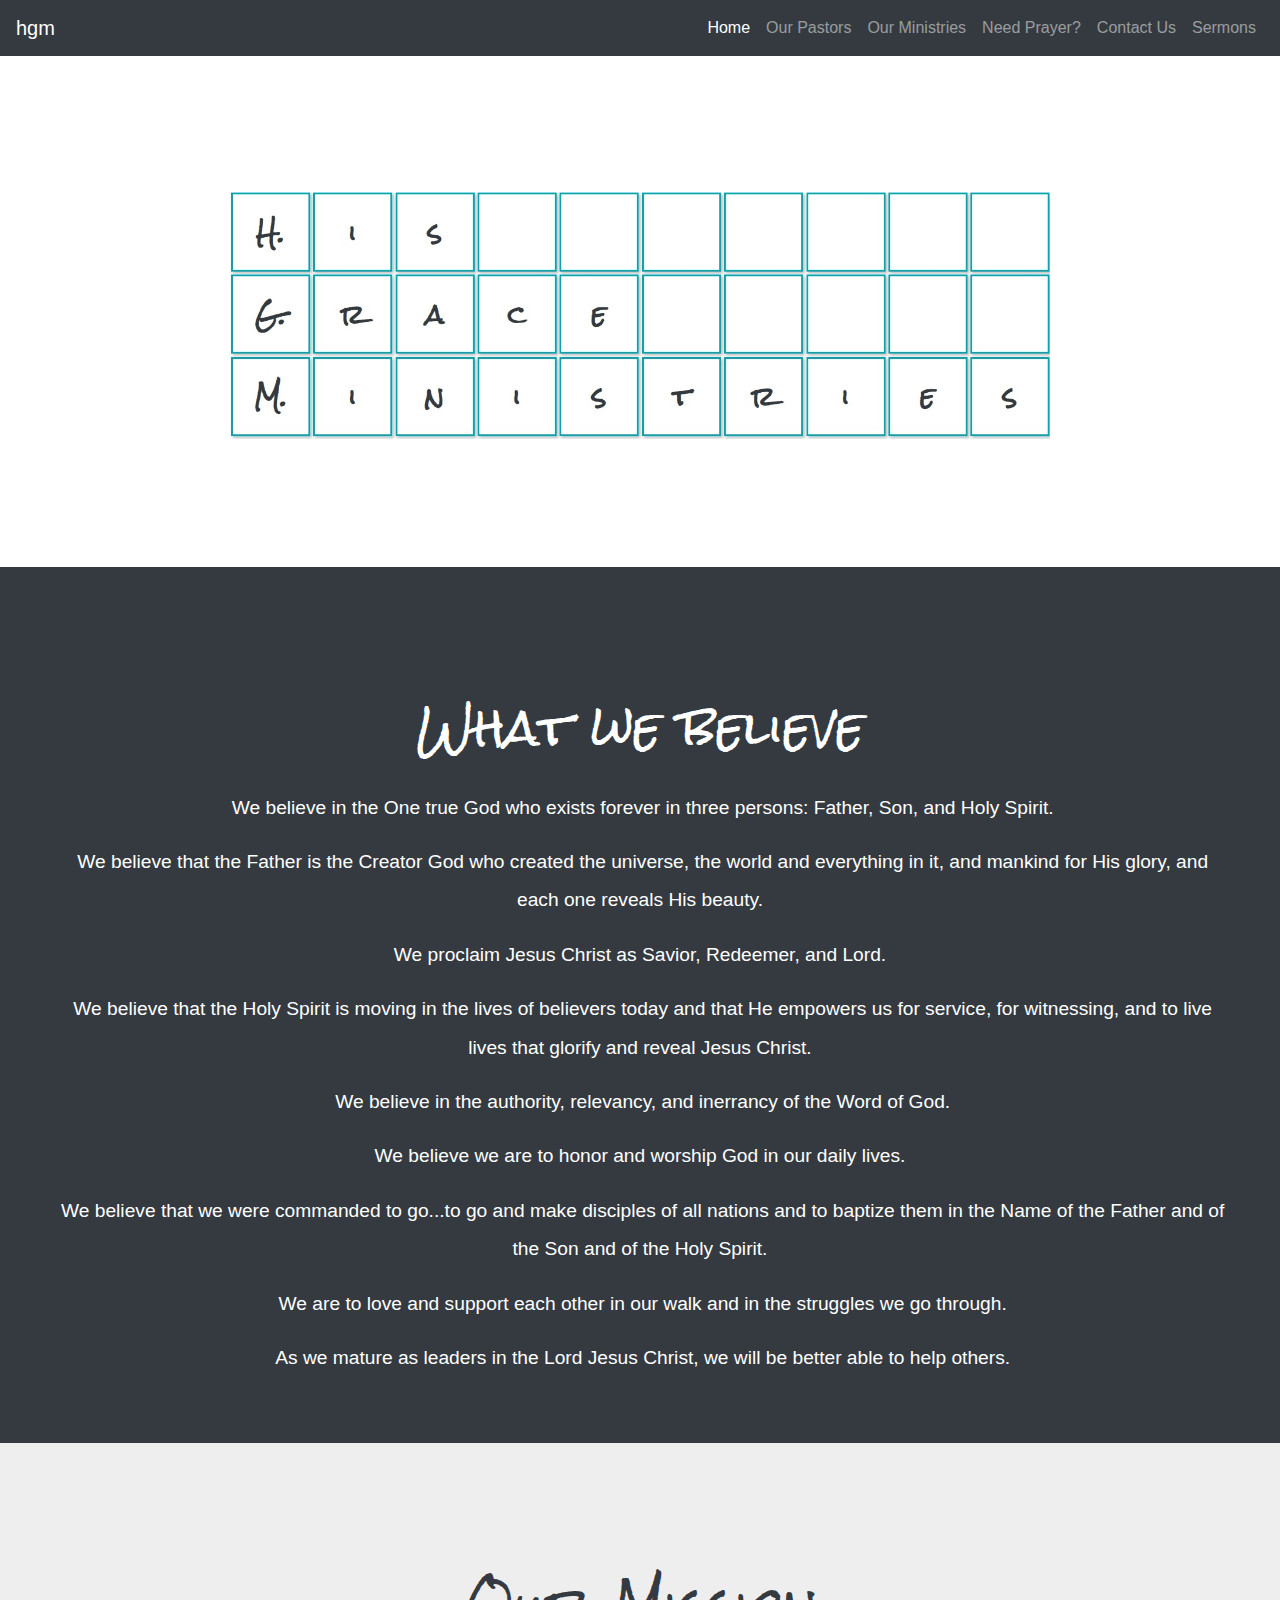
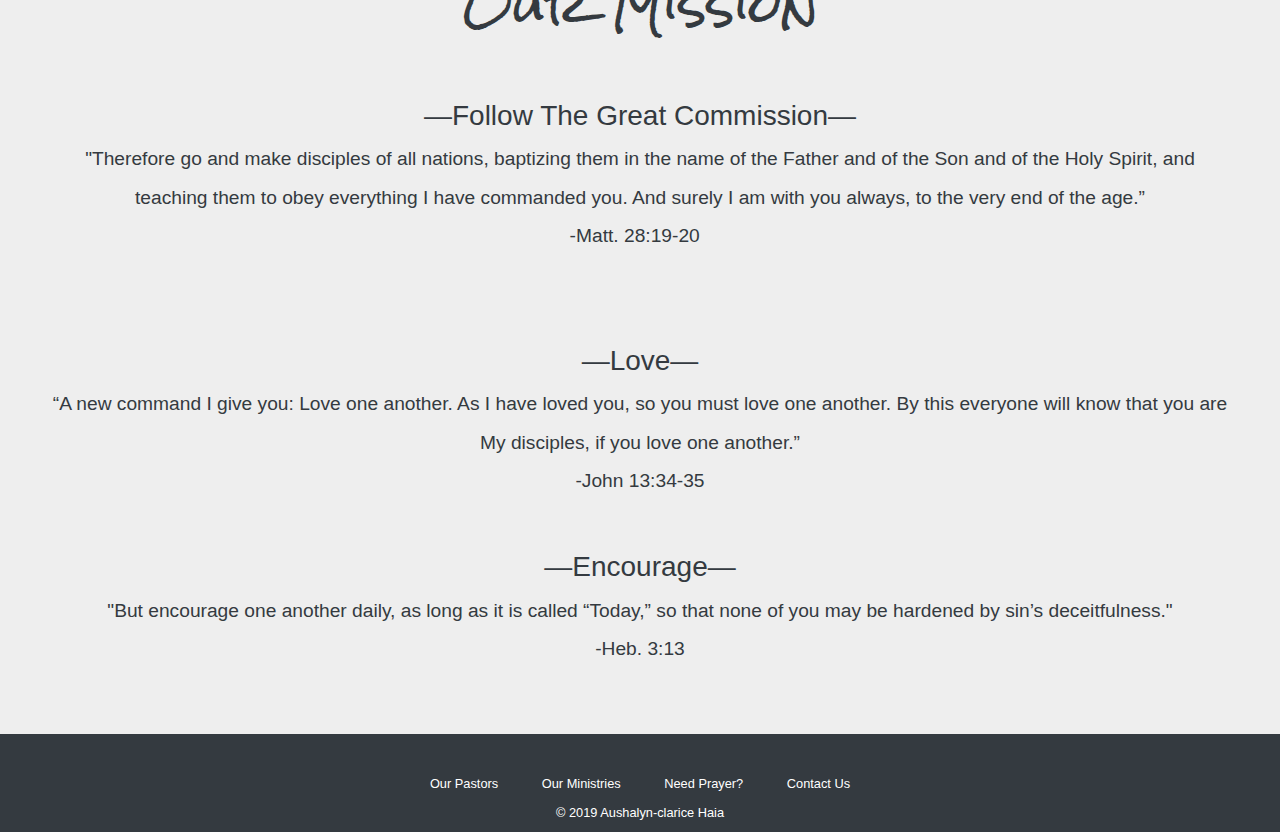
<file: index.html>
<!DOCTYPE html>
<html lang="en" dir="ltr">
<link rel="icon" href="transparent-logo.ico">
<head>
  <meta charset="utf-8">
  <title>HGM Practice Site</title>
  <!--STYLESHEET-->
    <link rel="stylesheet" href="CSS/styles.css">
    <!--BOOTSTRAP-->
    <link rel="stylesheet" href="https://stackpath.bootstrapcdn.com/bootstrap/4.3.1/css/bootstrap.min.css" integrity="sha384-ggOyR0iXCbMQv3Xipma34MD+dH/1fQ784/j6cY/iJTQUOhcWr7x9JvoRxT2MZw1T" crossorigin="anonymous">
    <!--FONT AWESOME-->
    <link rel="stylesheet" href="https://use.fontawesome.com/releases/v5.7.2/css/all.css" integrity="sha384-fnmOCqbTlWIlj8LyTjo7mOUStjsKC4pOpQbqyi7RrhN7udi9RwhKkMHpvLbHG9Sr" crossorigin="anonymous">
    <!--FONT-->
    <link href="https://fonts.googleapis.com/css?family=Roboto+Condensed:400,700|Rock+Salt" rel="stylesheet">
</head>

<body>
  <section id="title">

    <!-- NAVBAR -->

    <nav class="navbar navbar-expand-md navbar-dark bg-dark fixed-top">
      <a class="navbar-brand" href=""><i class="fas fa-arrow-circle-up"></i> hgm</a>
      <button class="navbar-toggler" type="button" data-toggle="collapse" data-target="#navbarNav" aria-controls="navbarNav" aria-expanded="false" aria-label="Toggle navigation">
        <span class="navbar-toggler-icon"></span>
      </button>
      <div class="collapse navbar-collapse justify-content-end" id="navbarNav">
        <ul class="navbar-nav">
          <li class="nav-item active">
            <a class="nav-link" href="index.html">Home <span class="sr-only">(current)</span></a>
          </li>
          <li class="nav-item">
            <a class="nav-link" href="our-pastors.html">Our Pastors</a>
          </li>
          <li class="nav-item">
            <a class="nav-link" href="our-ministries.html">Our Ministries</a>
          </li>
          <li class="nav-item">
            <a class="nav-link" href="need-prayer.html">Need Prayer?</a>
          </li>
          <li class="nav-item">
            <a class="nav-link" href="contact-us.html">Contact Us</a>
          </li>
          <li class="nav-item">
            <a class="nav-link" href="https://www.youtube.com/channel/UCAPXevRoQ9QECupe_6ko9Sg/featured?view_as=subscriber"> Sermons</a>
          </li>
        </ul>
    </nav>


    <div>
      <img class="hgm-box" src="Images/hgm-box.jpg" alt="hgm-box-img">
    </div>

  </section>


  <section id="beliefs">
    <h1 class="section-heading">What we believe</h1>

    <div>
      <p><i class="fas fa-cross cross"></i> We believe in the One true God who exists forever in
        three persons: Father, Son, and Holy Spirit.</p>
      <p><i class="fas fa-cross cross"></i> We believe that the Father is the Creator God who
        created the universe, the world and everything in it,
        and mankind for His glory, and each one reveals His
        beauty.</p>
      <p><i class="fas fa-cross cross"></i> We proclaim Jesus Christ as Savior, Redeemer, and
        Lord.</p>
      <p><i class="fas fa-cross cross"></i> We believe that the Holy Spirit is moving in the lives of
        believers today and that He empowers us for service,
        for witnessing, and to live lives that glorify and reveal
        Jesus Christ.</p>
      <p><i class="fas fa-cross cross"></i> We believe in the authority, relevancy, and inerrancy of
        the Word of God.</p>
      <p><i class="fas fa-cross cross"></i> We believe we are to honor and worship God in our daily
        lives.</p>
      <p><i class="fas fa-cross cross"></i> We believe that we were commanded to go...to go and
        make disciples of all nations and to baptize them in
        the Name of the Father and of the Son and of the
        Holy Spirit.</p>
      <p><i class="fas fa-cross cross"></i> We are to love and support each other in our walk and in
        the struggles we go through.</p>
      <p><i class="fas fa-cross cross"></i> As we mature as leaders in the Lord Jesus Christ, we
        will be better able to help others.</p>

    </div>

  </section>

  <section id="our-mission">
    <h1 class="section-heading">Our Mission</h1>


    <div class="missions">

      <h3><i class=" mission-icon fas fa-road fa-4x"></i><br>—Follow The Great Commission—</h3>

      <p>"Therefore go and make disciples of all nations,
        baptizing them in the name of the Father and of the
        Son and of the Holy Spirit, and teaching them to obey
        everything I have commanded you. And surely I am
        with you always, to the very end of the age.” <br>-Matt. 28:19-20
         </p> 
    </div>

    <div class="missions">

      <h3><i class=" mission-icon far fa-heart fa-4x"></i><br>—Love—</h3>


      <p>“A new command I give you: Love one another. As I
        have loved you, so you must love one another. By this
        everyone will know that you are My disciples, if you
        love one another.” <br>-John 13:34-35</p>
    </div>


    <div class="missions">

      <h3><i class=" mission-icon far fa-thumbs-up fa-4x"></i><br>—Encourage—</h3>


      <p>"But encourage one another daily, as long as it is
        called “Today,” so that none of you may be hardened
        by sin’s deceitfulness." <br>-Heb. 3:13</p>
    </div>


  </section>

  <section id="footer">

      <a href="https://www.facebook.com/His-Grace-Ministries-532335720557410/"><i class=" social-icons fab fa-facebook-f fa-2x"></i> </a>
      <a href="https://www.youtube.com/channel/UCAPXevRoQ9QECupe_6ko9Sg/featured?view_as=subscriber"><i class="social-icons fab fa-youtube fa-2x"></i></a>


    <br>
    <a class="footer-links" href="our-pastors.html">Our Pastors</a>
    <a class="footer-links" href="our-ministries.html">Our Ministries</a>
    <a class="footer-links" href="need-prayer.html">Need Prayer?</a>
    <a class="footer-links" href="contact-us.html">Contact Us</a>




    <p class="copyright"> © 2019 Aushalyn-clarice Haia</p>
  </section>

</body>

</html>
</file>
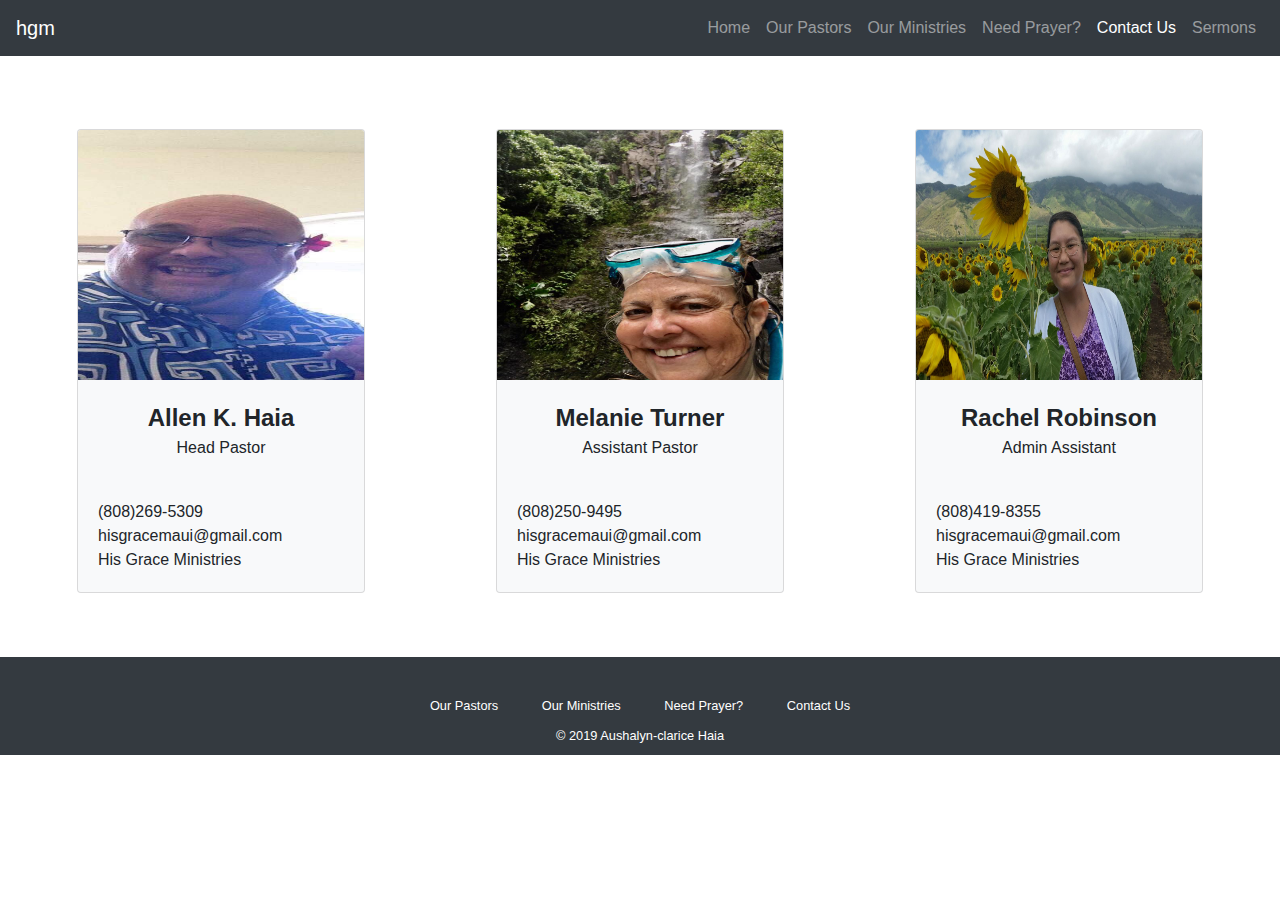
<file: contact-us.html>
<!DOCTYPE html>
<html lang="en" dir="ltr">
  <head>
    <meta charset="utf-8">
    <link rel="icon" href="transparent-logo.ico">
    <title>Contact Us</title>


   <!--STYLESHEET-->
    <link rel="stylesheet" href="CSS/styles.css">
    <!--BOOTSTRAP-->
    <link rel="stylesheet" href="https://stackpath.bootstrapcdn.com/bootstrap/4.3.1/css/bootstrap.min.css" integrity="sha384-ggOyR0iXCbMQv3Xipma34MD+dH/1fQ784/j6cY/iJTQUOhcWr7x9JvoRxT2MZw1T" crossorigin="anonymous">
    <!--FONT AWESOME-->
    <link rel="stylesheet" href="https://use.fontawesome.com/releases/v5.7.2/css/all.css" integrity="sha384-fnmOCqbTlWIlj8LyTjo7mOUStjsKC4pOpQbqyi7RrhN7udi9RwhKkMHpvLbHG9Sr" crossorigin="anonymous">
    <!--FONT-->
    <link href="https://fonts.googleapis.com/css?family=Roboto+Condensed:400,700|Rock+Salt" rel="stylesheet">
  </head>

  <body>

    <!-- NAVBAR -->

    <nav class="navbar navbar-expand-md navbar-dark bg-dark fixed-top">
      <a class="navbar-brand" href=""><i class="fas fa-arrow-circle-up"></i> hgm</a>
      <button class="navbar-toggler" type="button" data-toggle="collapse" data-target="#navbarNav" aria-controls="navbarNav" aria-expanded="false" aria-label="Toggle navigation">
        <span class="navbar-toggler-icon"></span>
      </button>
      <div class="collapse navbar-collapse justify-content-end" id="navbarNav">
        <ul class="navbar-nav">
          <li class="nav-item">
            <a class="nav-link" href="index.html">Home </a>
          </li>
          <li class="nav-item">
            <a class="nav-link" href="our-pastors.html">Our Pastors</a>
          </li>
          <li class="nav-item">
            <a class="nav-link" href="our-ministries.html">Our Ministries</a>
          </li>
          <li class="nav-item">
            <a class="nav-link" href="need-prayer.html">Need Prayer?</a>
          </li>
          <li class="nav-item active">
            <a class="nav-link" href="contact-us.html">Contact Us <span class="sr-only">(current)</span></a>
          </li>
          <li class="nav-item">
            <a class="nav-link" href="https://www.youtube.com/channel/UCAPXevRoQ9QECupe_6ko9Sg/featured?view_as=subscriber"> Sermons</a>
          </li>
        </ul>
    </nav>


<!-- CONTACT INFO -->
<div class="row card-container">

      <div class=" allen-card card bg-light" style="width: 18rem;">
        <img src="Images/allen-pua.jpg" class="card-img-top contact-img" alt="allen-pua-img">
        <div class="card-body">
          <p class="name">Allen K. Haia</p>
          <p class="title">Head Pastor</p> <br>
          <p class="card-text"><i class="contact-icon fas fa-phone-volume"></i> (808)269-5309 <br> <i class="contact-icon far fa-envelope"></i> hisgracemaui@gmail.com <br><i class="contact-icon fab fa-facebook"></i> His Grace Ministries</p>
        </div>
      </div>

  <div class=" mel-card card bg-light" style="width: 18rem;">
      <img src="Images/snorkel-mel.jpg" class="card-img-top contact-img" alt="snorkel-mel-img">
      <div class="card-body">
        <p class="name">Melanie Turner</p>
        <p class="title">Assistant Pastor</p> <br>
        <p class="card-text"><i class="contact-icon fas fa-phone-volume"></i> (808)250-9495 <br> <i class="contact-icon far fa-envelope"></i> hisgracemaui@gmail.com <br><i class="contact-icon fab fa-facebook"></i> His Grace Ministries</p>
      </div>
    </div>


  <div class=" rachel-card card bg-light" style="width: 18rem;">
      <img src="Images/sweet-rachel.jpg" class="card-img-top contact-img" alt="sweet-rachel-img">
      <div class="card-body">
        <p class="name">Rachel Robinson</p>
          <p class="title">Admin Assistant</p> <br>
        <p class="card-text"><i class="contact-icon fas fa-phone-volume"></i> (808)419-8355 <br> <i class="contact-icon far fa-envelope"></i> hisgracemaui@gmail.com <br><i class="contact-icon fab fa-facebook"></i> His Grace Ministries</p>
      </div>
    </div>
</div>

    <section id="footer">

        <a href="https://www.facebook.com/His-Grace-Ministries-532335720557410/"><i class=" social-icons fab fa-facebook-f fa-2x"></i> </a>
        <a href="https://www.youtube.com/channel/UCAPXevRoQ9QECupe_6ko9Sg/featured?view_as=subscriber"><i class="social-icons fab fa-youtube fa-2x"></i></a>


      <br>
      <a class="footer-links" href="our-pastors.html">Our Pastors</a>
      <a class="footer-links" href="our-ministries.html">Our Ministries</a>
      <a class="footer-links" href="need-prayer.html">Need Prayer?</a>
      <a class="footer-links" href="contact-us.html">Contact Us</a>




      <p class="copyright"> © 2019 Aushalyn-clarice Haia</p>
    </section>



  </body>
</html>
</file>
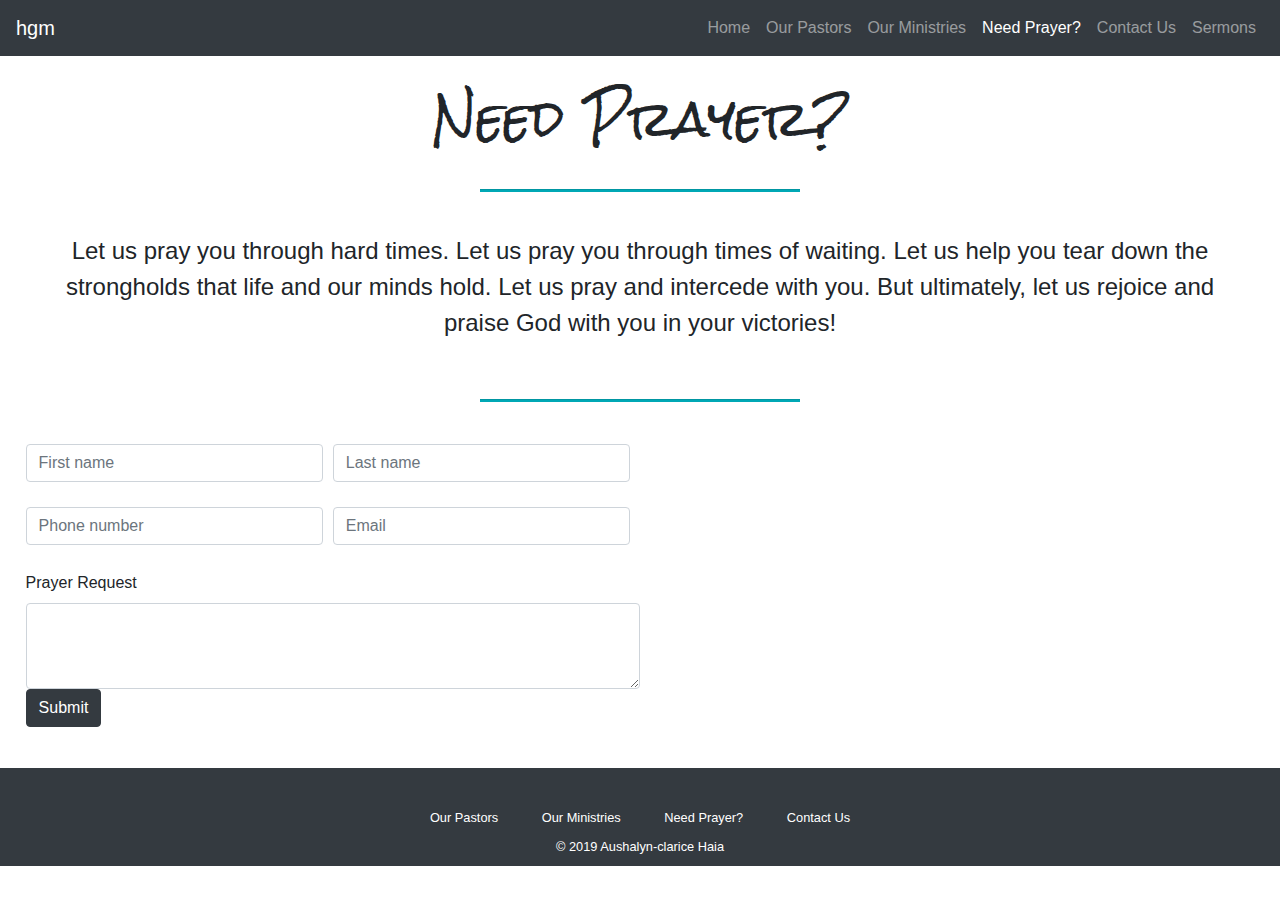
<file: need-prayer.html>
<!DOCTYPE html>
<html lang="en" dir="ltr">
  <head>
    <meta charset="utf-8">
    <link rel="icon" href="transparent-logo.ico">
    <title>Need Prayer?</title>
    
     <!--STYLESHEET-->
    <link rel="stylesheet" href="CSS/styles.css">
    <!--BOOTSTRAP-->
    <link rel="stylesheet" href="https://stackpath.bootstrapcdn.com/bootstrap/4.3.1/css/bootstrap.min.css" integrity="sha384-ggOyR0iXCbMQv3Xipma34MD+dH/1fQ784/j6cY/iJTQUOhcWr7x9JvoRxT2MZw1T" crossorigin="anonymous">
    <!--FONT AWESOME-->
    <link rel="stylesheet" href="https://use.fontawesome.com/releases/v5.7.2/css/all.css" integrity="sha384-fnmOCqbTlWIlj8LyTjo7mOUStjsKC4pOpQbqyi7RrhN7udi9RwhKkMHpvLbHG9Sr" crossorigin="anonymous">
    <!--FONT-->
    <link href="https://fonts.googleapis.com/css?family=Roboto+Condensed:400,700|Rock+Salt" rel="stylesheet">

  </head>

  <body>

    <!-- NAVBAR -->

    <nav class="navbar navbar-expand-md navbar-dark bg-dark fixed-top">
      <a class="navbar-brand" href=""><i class="fas fa-arrow-circle-up"></i> hgm</a>
      <button class="navbar-toggler" type="button" data-toggle="collapse" data-target="#navbarNav" aria-controls="navbarNav" aria-expanded="false" aria-label="Toggle navigation">
        <span class="navbar-toggler-icon"></span>
      </button>
      <div class="collapse navbar-collapse justify-content-end" id="navbarNav">
        <ul class="navbar-nav">
          <li class="nav-item">
            <a class="nav-link" href="index.html">Home </a>
          </li>
          <li class="nav-item">
            <a class="nav-link" href="our-pastors.html">Our Pastors</a>
          </li>
          <li class="nav-item">
            <a class="nav-link" href="our-ministries.html">Our Ministries</a>
          </li>
          <li class="nav-item active">
            <a class="nav-link" href="need-prayer.html">Need Prayer? <span class="sr-only">(current)</span></a>
          </li>
          <li class="nav-item">
            <a class="nav-link" href="contact-us.html">Contact Us</a>
          </li>
          <li class="nav-item">
            <a class="nav-link" href="https://www.youtube.com/channel/UCAPXevRoQ9QECupe_6ko9Sg/featured?view_as=subscriber"> Sermons</a>
          </li>
        </ul>
    </nav>
<!-- PRAYER -->
<h1 class="section-heading">Need Prayer?</h1>
<hr>
<div class="prayer-intro">
<p> Let us pray you through hard times. Let us pray you through times of waiting. Let us help you tear down the strongholds that life and our minds hold. Let us pray and intercede with you. But ultimately, let us rejoice and praise God with you in your victories!</p>
  </div>
  <hr>
    <form>
      <div class="form-row name-col">
        <div class="col">
          <input type="text" class="form-control" placeholder="First name">
        </div>
        <div class="col">
          <input type="text" class="form-control" placeholder="Last name">
        </div>

      </div>
      <div class="form-row user-info-col">
       <div class="col">
          <input type="text" class="form-control" placeholder="Phone number">
        </div>
         <div class="col phone-col">
          <input type="text" class="form-control" placeholder="Email">
        </div>
      </div>

      <div class="form-group text-col">
        <label for="exampleFormControlTextarea1">Prayer Request</label>
        <textarea class="form-control" id="exampleFormControlTextarea1" rows="3"></textarea>
          <button type="submit" class="btn btn-dark prayer-btn">Submit</button>
      </div>

    </form>

  </section>

  <section id="footer">

      <a href="https://www.facebook.com/His-Grace-Ministries-532335720557410/"><i class=" social-icons fab fa-facebook-f fa-2x"></i> </a>
      <a href="https://www.youtube.com/channel/UCAPXevRoQ9QECupe_6ko9Sg/featured?view_as=subscriber"><i class="social-icons fab fa-youtube fa-2x"></i></a>


    <br>
    <a class="footer-links" href="our-pastors.html">Our Pastors</a>
    <a class="footer-links" href="our-ministries.html">Our Ministries</a>
    <a class="footer-links" href="need-prayer.html">Need Prayer?</a>
    <a class="footer-links" href="contact-us.html">Contact Us</a>




    <p class="copyright"> © 2019 Aushalyn-clarice Haia</p>
  </section>

  </body>
</html>
</file>
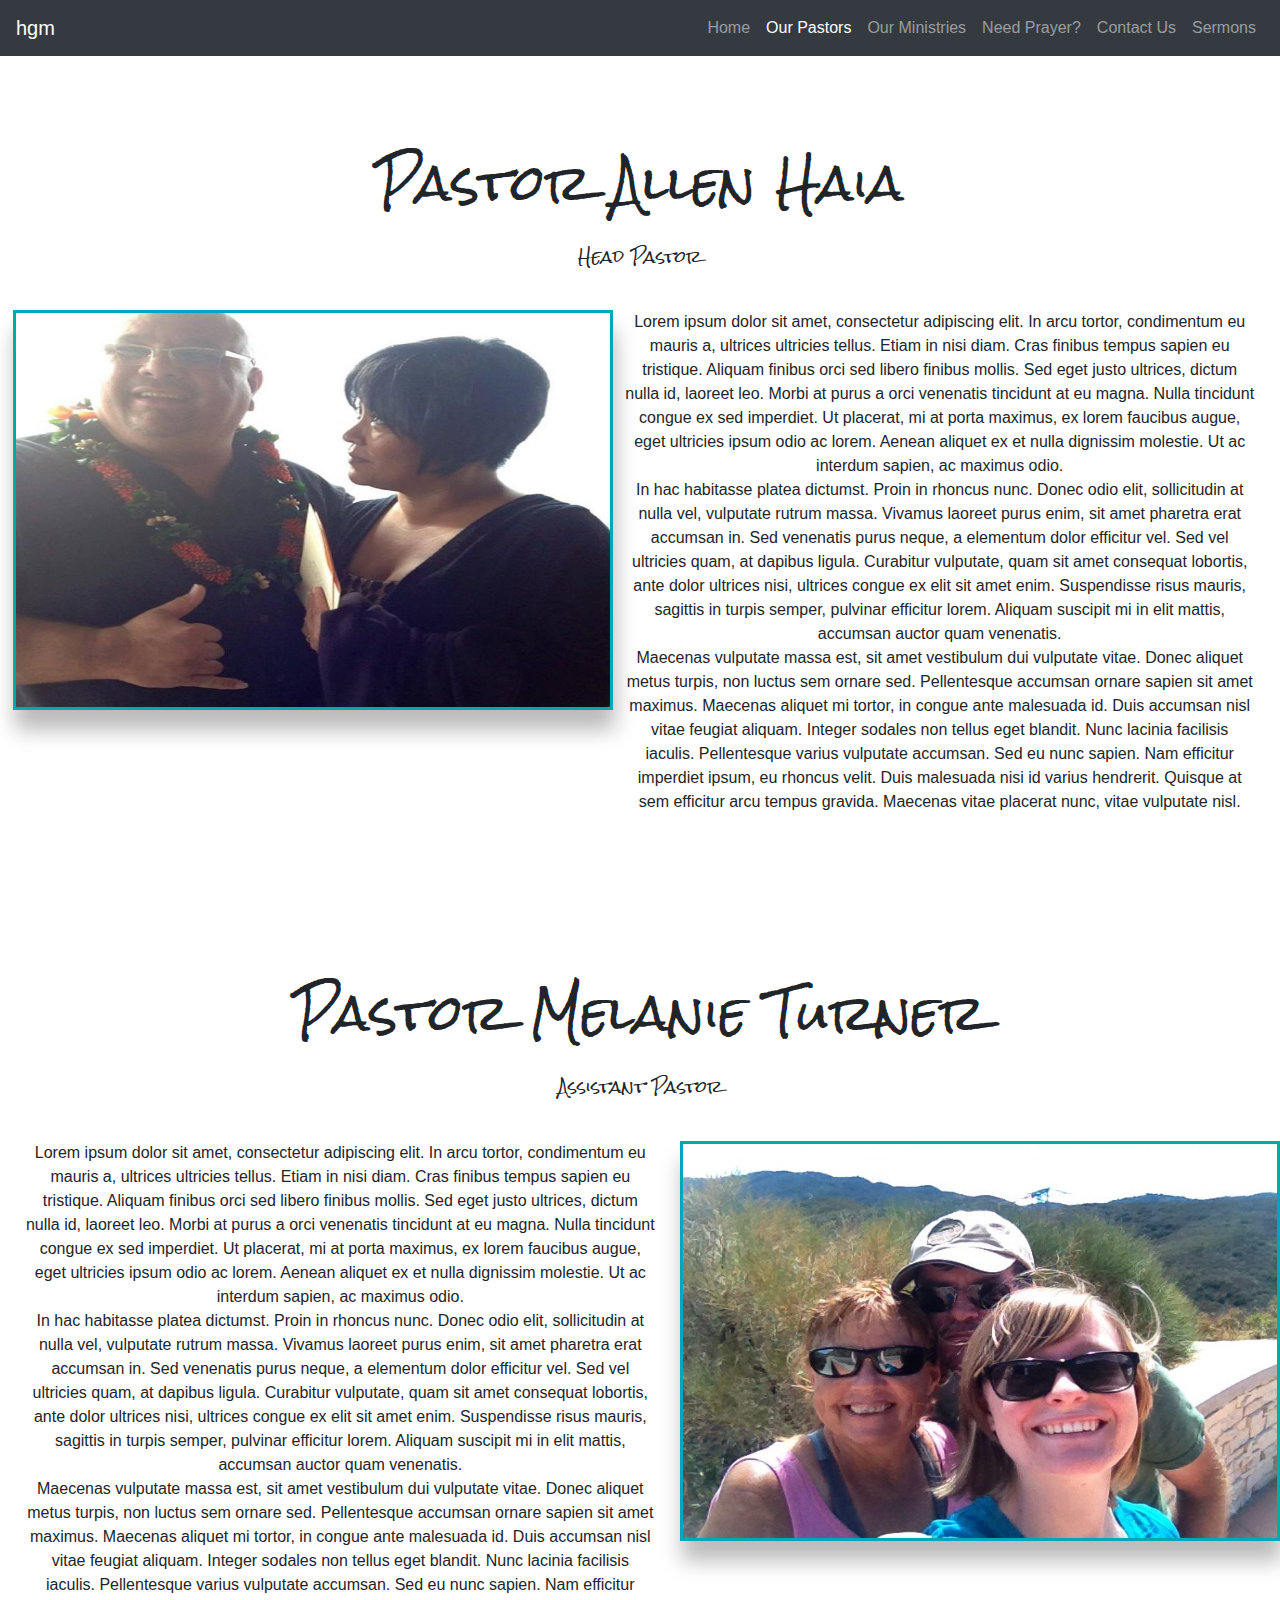
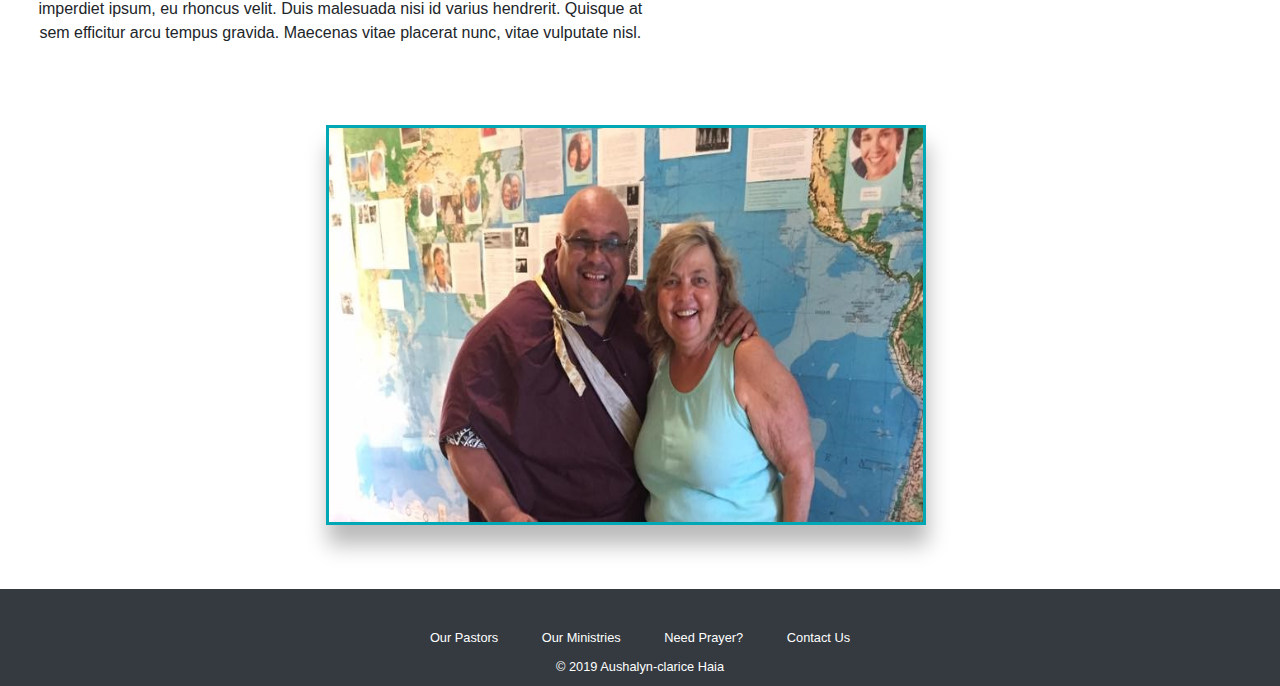
<file: our-pastors.html>
<!DOCTYPE html>
<html lang="en" dir="ltr">
  <head>
    <meta charset="utf-8">
    <link rel="icon" href="transparent-logo.ico">
    <title>Our Pastors</title>
    
  <!--STYLESHEET-->
    <link rel="stylesheet" href="CSS/styles.css">
    <!--BOOTSTRAP-->
    <link rel="stylesheet" href="https://stackpath.bootstrapcdn.com/bootstrap/4.3.1/css/bootstrap.min.css" integrity="sha384-ggOyR0iXCbMQv3Xipma34MD+dH/1fQ784/j6cY/iJTQUOhcWr7x9JvoRxT2MZw1T" crossorigin="anonymous">
    <!--FONT AWESOME-->
    <link rel="stylesheet" href="https://use.fontawesome.com/releases/v5.7.2/css/all.css" integrity="sha384-fnmOCqbTlWIlj8LyTjo7mOUStjsKC4pOpQbqyi7RrhN7udi9RwhKkMHpvLbHG9Sr" crossorigin="anonymous">
    <!--FONT-->
    <link href="https://fonts.googleapis.com/css?family=Roboto+Condensed:400,700|Rock+Salt" rel="stylesheet">

  </head>

  <body>

    <!-- NAVBAR -->

    <nav class="navbar navbar-expand-md navbar-dark bg-dark fixed-top">
      <a class="navbar-brand" href=""><i class="fas fa-arrow-circle-up"></i> hgm</a>
      <button class="navbar-toggler" type="button" data-toggle="collapse" data-target="#navbarNav" aria-controls="navbarNav" aria-expanded="false" aria-label="Toggle navigation">
        <span class="navbar-toggler-icon"></span>
      </button>
      <div class="collapse navbar-collapse justify-content-end" id="navbarNav">
        <ul class="navbar-nav">
          <li class="nav-item">
            <a class="nav-link" href="index.html">Home </a>
          </li>
          <li class="nav-item active">
            <a class="nav-link" href="our-pastors.html">Our Pastors <span class="sr-only">(current)</span></a>
          </li>
          <li class="nav-item">
            <a class="nav-link" href="our-ministries.html">Our Ministries</a>
          </li>
          <li class="nav-item">
            <a class="nav-link" href="need-prayer.html">Need Prayer?</a>
          </li>
          <li class="nav-item">
            <a class="nav-link" href="contact-us.html">Contact Us</a>
          </li>
          <li class="nav-item">
            <a class="nav-link" href="https://www.youtube.com/channel/UCAPXevRoQ9QECupe_6ko9Sg/featured?view_as=subscriber"> Sermons</a>
          </li>

        </ul>
    </nav>

<!-- PASTOR ALLEN AND PASTOR MEL -->

  <div id="allen-container">
    <h1 class="section-heading">Pastor Allen Haia</h1>
    <p class="pastor-title">Head Pastor</p>
    <img class="pastor-allen-img" src="Images/pastor-allen.jpg" alt="pastor-allen-img">
    <p class="pastor-allen-intro">Lorem ipsum dolor sit amet, consectetur adipiscing elit. In arcu tortor, condimentum eu mauris a, ultrices ultricies tellus. Etiam in nisi diam. Cras finibus tempus sapien eu tristique. Aliquam finibus orci sed libero finibus mollis. Sed eget justo ultrices, dictum nulla id, laoreet leo. Morbi at purus a orci venenatis tincidunt at eu magna. Nulla tincidunt congue ex sed imperdiet. Ut placerat, mi at porta maximus, ex lorem faucibus augue, eget ultricies ipsum odio ac lorem. Aenean aliquet ex et nulla dignissim molestie. Ut ac interdum sapien, ac maximus odio.
<br>
In hac habitasse platea dictumst. Proin in rhoncus nunc. Donec odio elit, sollicitudin at nulla vel, vulputate rutrum massa. Vivamus laoreet purus enim, sit amet pharetra erat accumsan in. Sed venenatis purus neque, a elementum dolor efficitur vel. Sed vel ultricies quam, at dapibus ligula. Curabitur vulputate, quam sit amet consequat lobortis, ante dolor ultrices nisi, ultrices congue ex elit sit amet enim. Suspendisse risus mauris, sagittis in turpis semper, pulvinar efficitur lorem. Aliquam suscipit mi in elit mattis, accumsan auctor quam venenatis.
<br>
Maecenas vulputate massa est, sit amet vestibulum dui vulputate vitae. Donec aliquet metus turpis, non luctus sem ornare sed. Pellentesque accumsan ornare sapien sit amet maximus. Maecenas aliquet mi tortor, in congue ante malesuada id. Duis accumsan nisl vitae feugiat aliquam. Integer sodales non tellus eget blandit. Nunc lacinia facilisis iaculis. Pellentesque varius vulputate accumsan. Sed eu nunc sapien. Nam efficitur imperdiet ipsum, eu rhoncus velit. Duis malesuada nisi id varius hendrerit. Quisque at sem efficitur arcu tempus gravida. Maecenas vitae placerat nunc, vitae vulputate nisl.</p>
  </div>

  <div id="mel-container">
    <h1 class="section-heading">Pastor Melanie Turner</h1>
    <p class="pastor-title">Assistant Pastor</p>
    <img class="turner-ohana" src="Images/Turner-ohana.jpg" alt="turner-ohana-img">
    <p class="pastor-mel-intro">Lorem ipsum dolor sit amet, consectetur adipiscing elit. In arcu tortor, condimentum eu mauris a, ultrices ultricies tellus. Etiam in nisi diam. Cras finibus tempus sapien eu tristique. Aliquam finibus orci sed libero finibus mollis. Sed eget justo ultrices, dictum nulla id, laoreet leo. Morbi at purus a orci venenatis tincidunt at eu magna. Nulla tincidunt congue ex sed imperdiet. Ut placerat, mi at porta maximus, ex lorem faucibus augue, eget ultricies ipsum odio ac lorem. Aenean aliquet ex et nulla dignissim molestie. Ut ac interdum sapien, ac maximus odio.
<br>
In hac habitasse platea dictumst. Proin in rhoncus nunc. Donec odio elit, sollicitudin at nulla vel, vulputate rutrum massa. Vivamus laoreet purus enim, sit amet pharetra erat accumsan in. Sed venenatis purus neque, a elementum dolor efficitur vel. Sed vel ultricies quam, at dapibus ligula. Curabitur vulputate, quam sit amet consequat lobortis, ante dolor ultrices nisi, ultrices congue ex elit sit amet enim. Suspendisse risus mauris, sagittis in turpis semper, pulvinar efficitur lorem. Aliquam suscipit mi in elit mattis, accumsan auctor quam venenatis.
<br>
Maecenas vulputate massa est, sit amet vestibulum dui vulputate vitae. Donec aliquet metus turpis, non luctus sem ornare sed. Pellentesque accumsan ornare sapien sit amet maximus. Maecenas aliquet mi tortor, in congue ante malesuada id. Duis accumsan nisl vitae feugiat aliquam. Integer sodales non tellus eget blandit. Nunc lacinia facilisis iaculis. Pellentesque varius vulputate accumsan. Sed eu nunc sapien. Nam efficitur imperdiet ipsum, eu rhoncus velit. Duis malesuada nisi id varius hendrerit. Quisque at sem efficitur arcu tempus gravida. Maecenas vitae placerat nunc, vitae vulputate nisl.</p>
  </div>

  <div class="both-pastors">
    <img class="hgm-pastors-img" src="Images/hgm-pastors.jpg" alt="hgm-pastors-img">
  </div>

  <section id="footer">

      <a href="https://www.facebook.com/His-Grace-Ministries-532335720557410/"><i class=" social-icons fab fa-facebook-f fa-2x"></i> </a>
      <a href="https://www.youtube.com/channel/UCAPXevRoQ9QECupe_6ko9Sg/featured?view_as=subscriber"><i class="social-icons fab fa-youtube fa-2x"></i></a>


    <br>
    <a class="footer-links" href="our-pastors.html">Our Pastors</a>
    <a class="footer-links" href="our-ministries.html">Our Ministries</a>
    <a class="footer-links" href="need-prayer.html">Need Prayer?</a>
    <a class="footer-links" href="contact-us.html">Contact Us</a>




    <p class="copyright"> © 2019 Aushalyn-clarice Haia</p>
  </section>




  </body>
</html>
</file>
<file: CSS/styles.css>
body {
  background-color: #EEEEEE;
  font-family: "Roboto";
}

h3 {
  font-size: 2rem;
  font-weight: bold;
}

hr {
  height: 2px !important;
  background-color: #00a8b5;
  width: 25%;
}

/* HEADINGS */
.section-heading {
  font-size: 3rem;
  font-family: "Rock Salt";
  padding: 7% 0 2% 0;
  text-align: center;
}

.pastor-title {
  text-align: center;
  font-size: 1rem;
  font-family: "rock salt";
  padding-bottom: 2%;
}

/* HGM BOXES */
.hgm-box {
  width: 64%;
  margin: 15% 18% 10%;
}
/* BELIEFS */

#beliefs {
  text-align: center;
  background-color: #343a40;
  color: #fff;
  font-size: 1.2rem;
  line-height: 2;
  padding: 50px;
}

.cross {
  color: #00a8b5;
}

/* MISSIONS */
#our-mission {
  text-align: center;
  background-color: #EEEEEE;
  line-height: 2;
  font-size: 1.2rem;
  color: #343a40;
  padding: 50px;
}

.mission-icon {
  color: #00a8b5;
  padding: 2%;
}

/* FOOTER */
#footer {
  text-align: center;
  background-color: #343a40;
  color: #fff;
  font-size: .8rem;
  padding-top: 20px;
}

.footer-links {
  color: #fff;
  padding: 20px;
}

.social-icons {
  color: #fff;
  margin: 2% 1%;
}



.copyright {
  padding: 10px 5px;
margin-bottom: 0;
}


/*************************** OUR PASTORS PAGE**********************************/
#allen-container {
  padding-top: 5%;
}
.pastor-allen-img {
width: 600px;
height: 400px;
border-style: solid;
margin-left: 1%;
border-color: #00a8b5;
float: left;
box-shadow: 2px 20px 20px #BBBBBB;
}

.pastor-allen-intro{
text-align: center;
margin-left: 625px;
padding-right: 2%;
}

#mel-container {
  padding-top: 5%;
}
.turner-ohana {
  width: 600px;
  height: 400px;
  border-style: solid;
  margin-left: 1%;
  border-color: #00a8b5;
  float: right;
  box-shadow: 2px 20px 20px #BBBBBB;
}

.pastor-mel-intro {
text-align: center;
margin-right: 625px;
padding-left: 2%;
}

.hgm-pastors-img {
  width: 600px;
  height: 400px;
  border-style: solid;
  margin-left: 1%;
  border-color: #00a8b5;
  box-shadow: 2px 20px 20px #BBBBBB;
}

.both-pastors {
  padding: 5% 25%;

}

/***************************CONTACT US**************************/

.card-container{
display: flex;
flex-direction:row;
flex-wrap:wrap;
justify-content:center;
align-items:center;
width: auto;
margin: 8% 12% 3%;
}

.card{
  display: flex;
  margin: 2% 5%;
}
.contact-img {
  height: 250px;
}

.name {
  text-align: center;
  font-size: 1.5rem;
  font-weight: bold;
  margin: 0;
}

.title{
  text-align: center
}

.contact-icon {
  color: #00a8b5;
}

/* PRAYER */
.prayer-intro {
  padding: 2% 5% 2%;
  text-align: center;
  font-size: 1.5rem;
}

.name-col{
  width: 50%;
  padding: 2% 0 0 2%;
}
.user-info-col {
    width: 50%;
    padding: 2% 0 0 2%;
}

.text-col {
    width: 50%;
    padding:2% 0 2% 2%;
}
</file>
